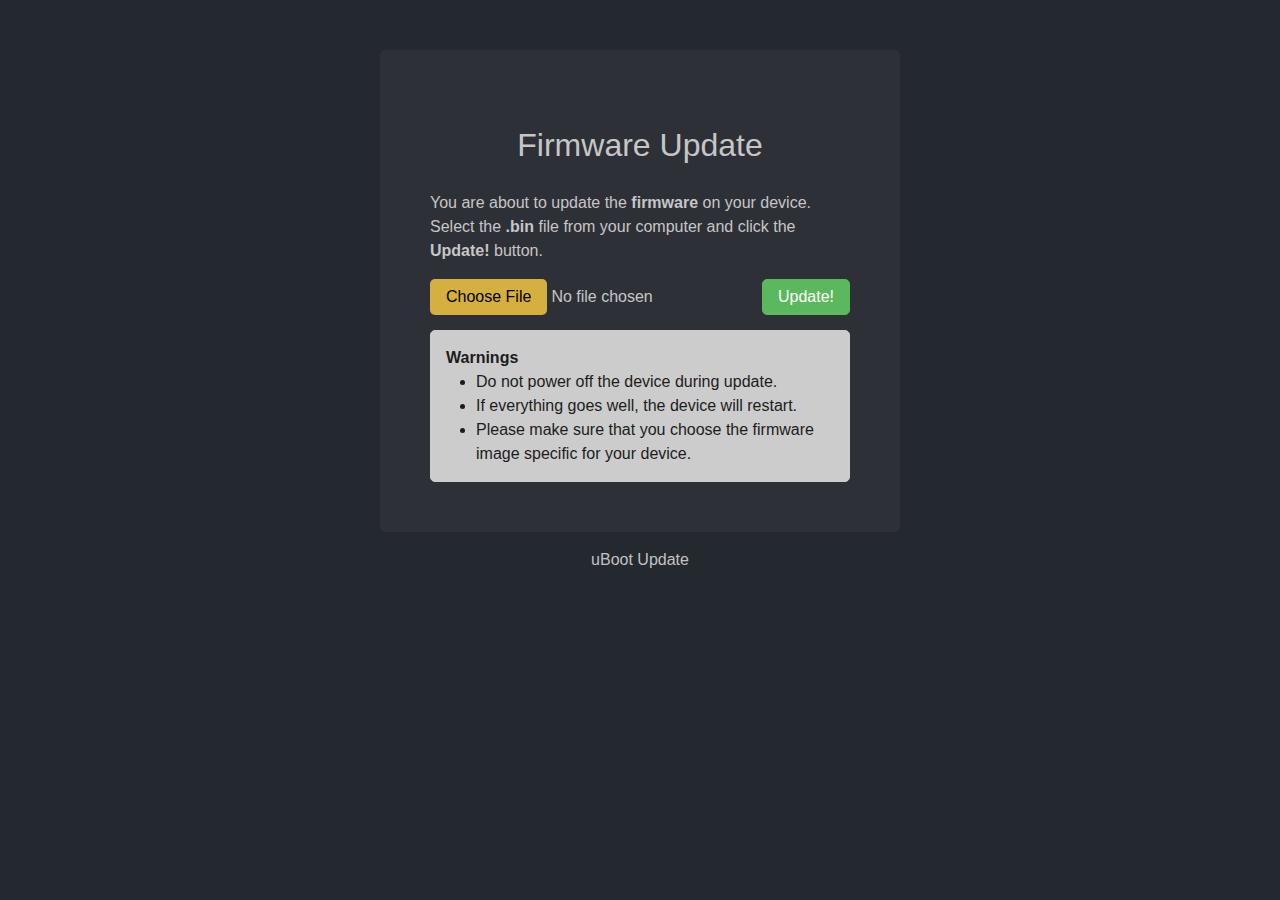
<file: httpd/vendors/vocore/index.html>
<!DOCTYPE html>
<html>
	<head>
		<meta charset="utf-8">
		<title>Firmware Update</title>
		<link rel="stylesheet" href="style.css">
		<link rel="icon" type="image/png" href="favicon.png">
	</head>
	<body>
		<div class="wrapper">
			<h1 class="center">Firmware Update</h1>
			<p>You are about to update the <strong>firmware</strong> on your device. Select the <strong>.bin</strong> file from your computer and click the <strong>Update!</strong> button.</p>
			<form method="post" enctype="multipart/form-data"><input type="file" name="firmware"><button type="submit" class="success">Update!</button></form>
			<div class="alert warning">
				<strong>Warnings</strong>
				<ul>
					<li>Do not power off the device during update.</li>
					<li>If everything goes well, the device will restart.</li>
					<li>Please make sure that you choose the firmware image specific for your device.</li>
				</ul>
			</div>
		</div>
		<p class="center"><a href="uboot.html">uBoot Update</a></p>
	</body>
</html>
</file>
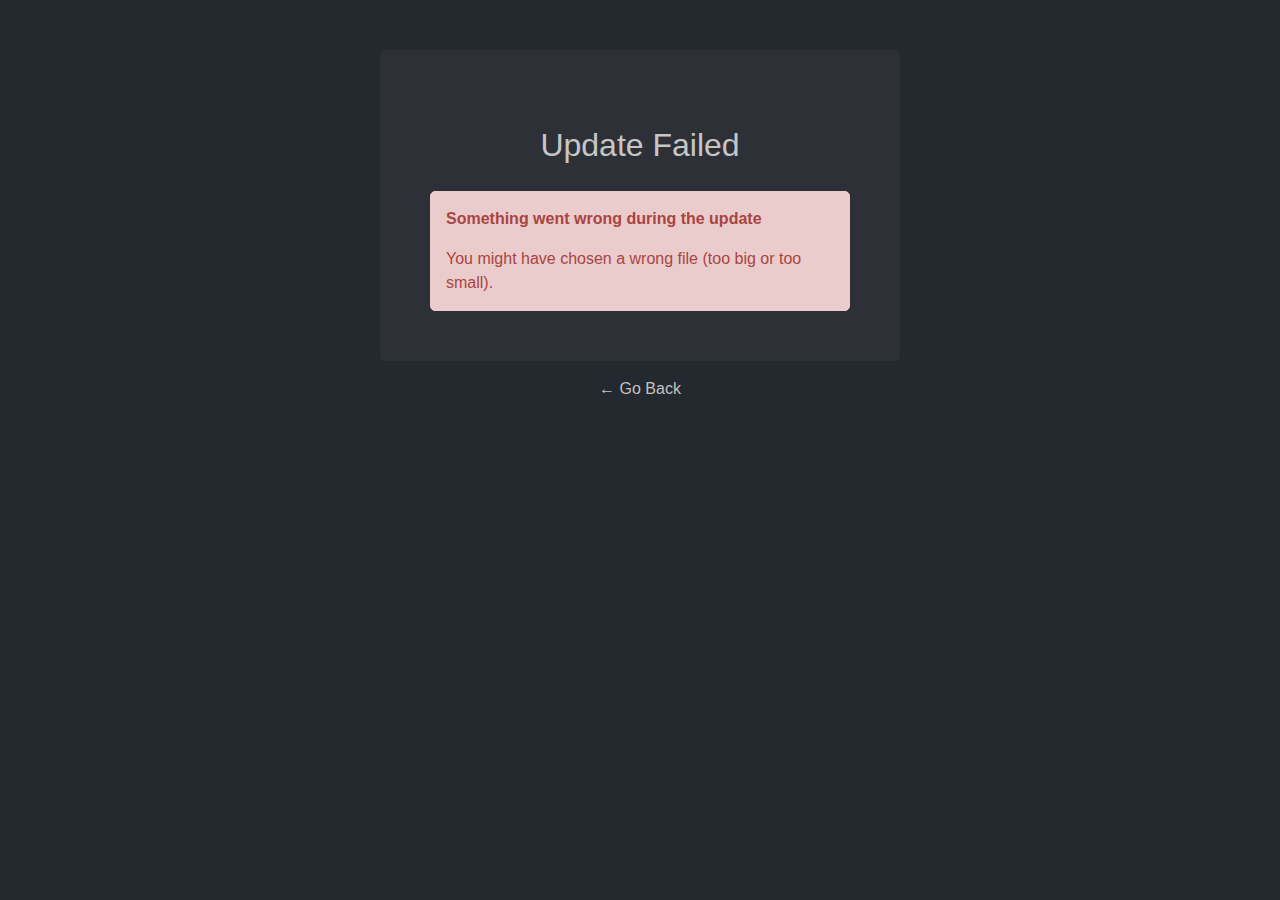
<file: httpd/vendors/vocore/fail.html>
<!DOCTYPE HTML>
<html>
	<head>
		<meta charset="utf-8">
		<title>Update Failed</title>
		<link rel="stylesheet" href="style.css">
		<link rel="icon" type="image/png" href="favicon.png">
	</head>
	<body>
		<div class="wrapper">
			<h1 class="center">Update Failed</h1>
			<div class="alert danger">
				<strong>Something went wrong during the update</strong>
				<p>You might have chosen a wrong file (too big or too small).</p>
			</div>
		</div>
		<p class="center"><a href="javascript:history.back()">&#8592;&nbsp;Go Back</a></p>
	</body>
</html>
</file>
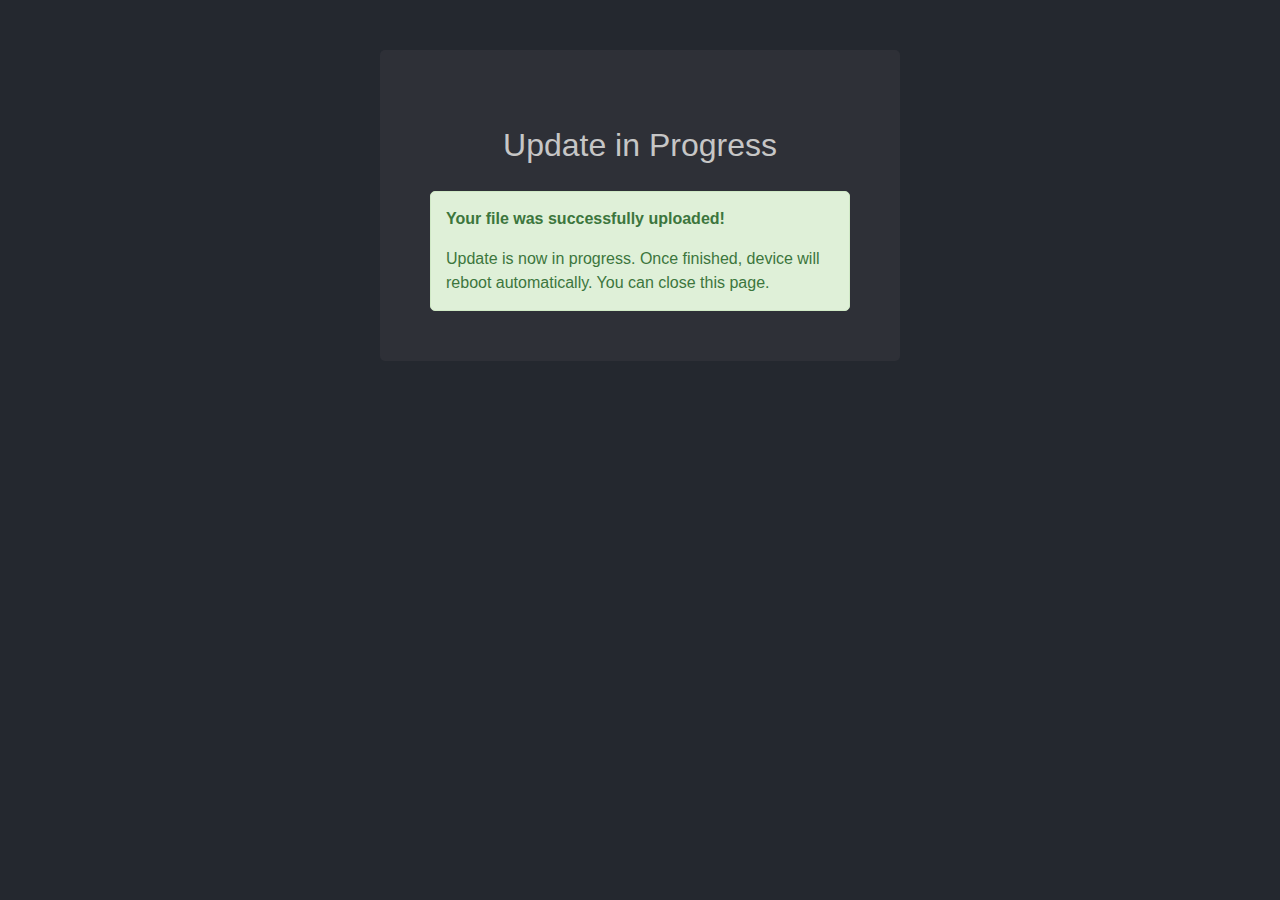
<file: httpd/vendors/vocore/flashing.html>
<!DOCTYPE HTML>
<html>
	<head>
		<meta charset="utf-8">
		<title>Update in Progress</title>
		<link rel="stylesheet" href="style.css">
		<link rel="icon" type="image/png" href="favicon.png">
	</head>
	<body>
		<div class="wrapper">
			<h1 class="center">Update in Progress</h1>
			<div class="alert success">
				<strong>Your file was successfully uploaded!</strong>
				<p>Update is now in progress. Once finished, device will reboot automatically. You can close this page.</p>
			</div>
		</div>
	</body>
</html>
</file>
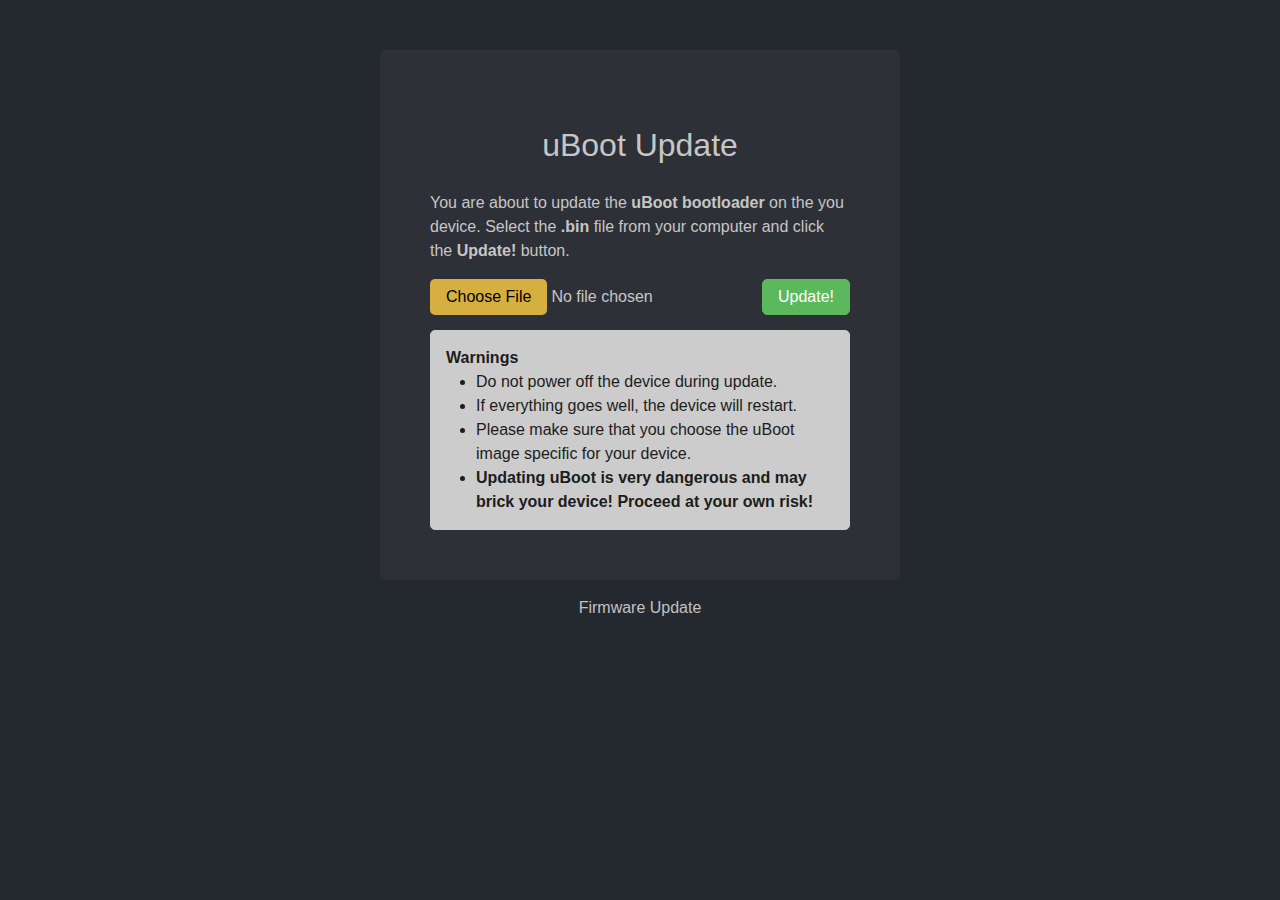
<file: httpd/vendors/vocore/uboot.html>
<!DOCTYPE HTML>
<html>
	<head>
		<meta charset="utf-8">
		<title>uBoot Update</title>
		<link rel="stylesheet" href="style.css">
		<link rel="icon" type="image/png" href="favicon.png">
	</head>
	<body>
		<div class="wrapper">
			<h1 class="center">uBoot Update</h1>
			<p>You are about to update the <strong>uBoot bootloader</strong> on the you device. Select the <strong>.bin</strong> file from your computer and click the <strong>Update!</strong> button.</p>
			<form method="post" enctype="multipart/form-data"><input type="file" name="uboot"><button type="submit" class="success">Update!</button></form>
			<div class="alert warning">
				<strong>Warnings</strong>
				<ul>
					<li>Do not power off the device during update.</li>
					<li>If everything goes well, the device will restart.</li>
					<li>Please make sure that you choose the uBoot image specific for your device.</li>
					<li><strong>Updating uBoot is very dangerous and may brick your device! Proceed at your own risk!</strong></li>
				</ul>
			</div>
		</div>
		<p class="center"><a href="index.html">Firmware Update</a></p>
	</body>
</html>
</file>
<file: httpd/vendors/vocore/style.css>
*{-webkit-box-sizing:border-box;-moz-box-sizing:border-box;box-sizing:border-box}html,body{padding:0;margin:0}body{font-family:"Helvetica Neue",Helvetica,sans-serif;line-height:1.5;color:#373a3c;background-color:#f2f2f2;min-width:550px;padding:50px 0}a{color:#81476d;text-decoration:none}a:hover{text-decoration:underline}h1{font-weight:400}ul{margin:0;padding-left:30px}form{display:flex;align-items:center;justify-content:space-between;margin-bottom:15px}a,input:focus,button:focus{outline:0}input,button{font-size:inherit}button{display:inline-block;padding:10px 15px;cursor:pointer;border:0;border-radius:5px}button:hover,button:active,button:focus{box-shadow:0 0 100px rgba(0,0,0,0.1) inset}button.s{color:#fff;background-color:#5cb85c;border-color:#5cb85c}.wr{background-color:#fff;padding:50px;width:520px;border-radius:5px;margin:auto}.wr+p{margin-bottom:0}#l{display:block;margin:auto;height:64px;width:64px}.c{text-align:center}.a{border-radius:5px;border:1px solid;padding:15px}.a>*:last-child{margin-bottom:0}.a.w{color:#8a6d3b;background-color:#fcf8e3;border-color:#faf2cc}.a.d{color:#a94442;background-color:#f2dede;border-color:#ebcccc}.a.s{color:#3c763d;background-color:#dff0d8;border-color:#d0e9c6}

html, body {
    padding: 0;
    margin: 0;
}

body {
	font-family: "Helvetica Neue", Helvetica, Arial, sans-serif;
	line-height: 1.5;
	color: #c6c6c6;
	background-color: #24282f;
	width: 100%;
	min-height: 100%;
	min-width: 550px;
	position: relative;
	font-weight: 350;
	padding-top: 50px;
	padding-bottom: 50px;
}

a {
    outline: none;
    color: #c2c2c2;
    text-decoration: none;
}
    a:hover {
        text-decoration: underline;
    }

h1 {
    font-weight: 400;
}

ul {
    margin: 0;
    padding-left: 30px;
}

strong {
    font-weight: 600;
}

form {
    margin-bottom: 15px;
}

input:focus,
select:focus,
textarea:focus,
button:focus {
    outline: none;
}

input, button {
    font-size: inherit;
}

input[type="file"]::file-selector-button {
	background-color: #d5af3f;
	transition: 1s;
    display: inline-block;
    padding: 5px 15px;
    line-height: 1.5;
    cursor: pointer;
    border: 1px solid transparent;
    border-radius: 5px;
}

button {
    display: inline-block;
    padding: 5px 15px;
    line-height: 1.5;
    cursor: pointer;
    border: 1px solid transparent;
    border-radius: 5px;
}
    button:hover, button:active, button:focus {
        box-shadow: 0 0 100px rgba(0, 0, 0, 0.1) inset;
    }
    button.success {
        color: #fff;
        background-color: #5cb85c;
        border-color: #5cb85c;
    }

.wrapper {
	background-color: #2e3037;
	padding: 50px;
	width: 520px;
	border-radius: 5px;
	margin: auto;
}

.center {
    text-align: center;
}

.alert {
    border-radius: 5px;
    border: 1px solid;
    padding: 15px;
}
    .alert > *:last-child {
        margin-bottom: 0;
    }

.alert.warning {
	color: #1c1c1c;
	background-color: #ccc;
	border-color: #ccc;
}

.alert.danger {
    color: #a94442;
    background-color: #ebcccc;
    border-color: #ebcccc;
}

.alert.success {
    color: #3c763d;
    background-color: #dff0d8;
    border-color: #d0e9c6;
}
</file>
